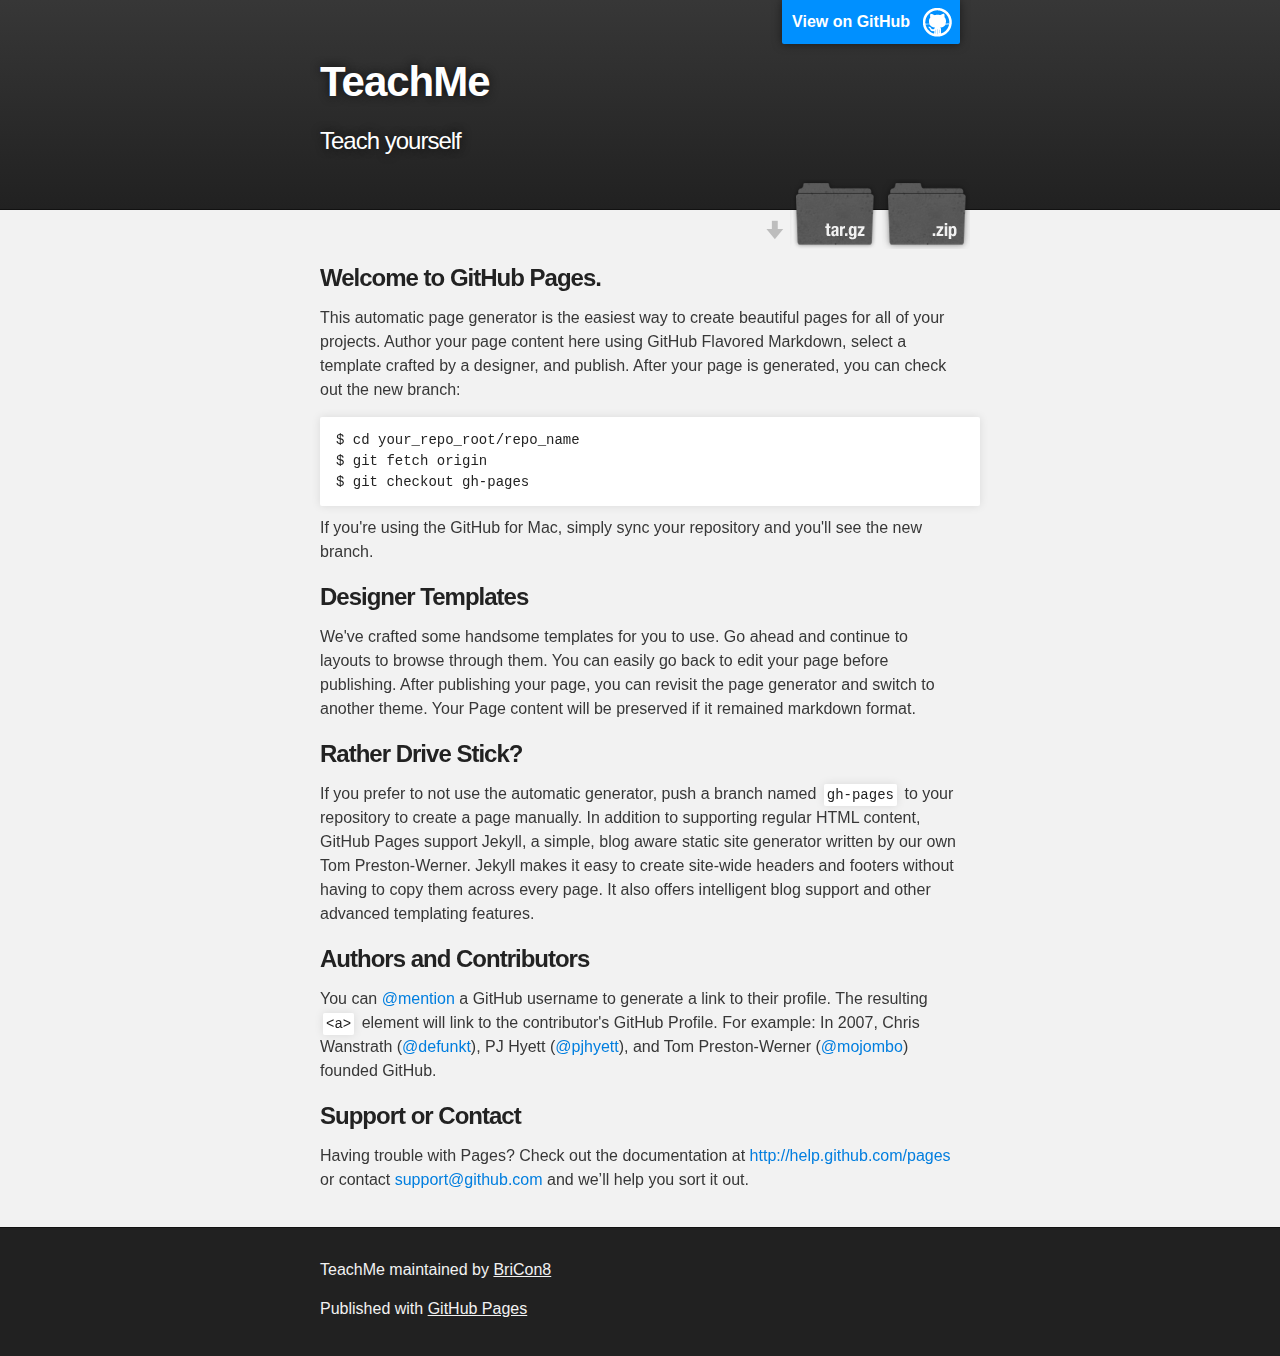
<file: index.html>
<!DOCTYPE html>
<html>

  <head>
    <meta charset='utf-8' />
    <meta http-equiv="X-UA-Compatible" content="chrome=1" />
    <meta name="description" content="TeachMe : Teach yourself" />

    <link rel="stylesheet" type="text/css" media="screen" href="stylesheets/stylesheet.css">

    <title>TeachMe</title>
  </head>

  <body>

    <!-- HEADER -->
    <div id="header_wrap" class="outer">
        <header class="inner">
          <a id="forkme_banner" href="https://github.com/BriCon8/teachme">View on GitHub</a>

          <h1 id="project_title">TeachMe</h1>
          <h2 id="project_tagline">Teach yourself</h2>

            <section id="downloads">
              <a class="zip_download_link" href="https://github.com/BriCon8/teachme/zipball/master">Download this project as a .zip file</a>
              <a class="tar_download_link" href="https://github.com/BriCon8/teachme/tarball/master">Download this project as a tar.gz file</a>
            </section>
        </header>
    </div>

    <!-- MAIN CONTENT -->
    <div id="main_content_wrap" class="outer">
      <section id="main_content" class="inner">
        <h3>
<a name="welcome-to-github-pages" class="anchor" href="#welcome-to-github-pages"><span class="octicon octicon-link"></span></a>Welcome to GitHub Pages.</h3>

<p>This automatic page generator is the easiest way to create beautiful pages for all of your projects. Author your page content here using GitHub Flavored Markdown, select a template crafted by a designer, and publish. After your page is generated, you can check out the new branch:</p>

<pre><code>$ cd your_repo_root/repo_name
$ git fetch origin
$ git checkout gh-pages
</code></pre>

<p>If you're using the GitHub for Mac, simply sync your repository and you'll see the new branch.</p>

<h3>
<a name="designer-templates" class="anchor" href="#designer-templates"><span class="octicon octicon-link"></span></a>Designer Templates</h3>

<p>We've crafted some handsome templates for you to use. Go ahead and continue to layouts to browse through them. You can easily go back to edit your page before publishing. After publishing your page, you can revisit the page generator and switch to another theme. Your Page content will be preserved if it remained markdown format.</p>

<h3>
<a name="rather-drive-stick" class="anchor" href="#rather-drive-stick"><span class="octicon octicon-link"></span></a>Rather Drive Stick?</h3>

<p>If you prefer to not use the automatic generator, push a branch named <code>gh-pages</code> to your repository to create a page manually. In addition to supporting regular HTML content, GitHub Pages support Jekyll, a simple, blog aware static site generator written by our own Tom Preston-Werner. Jekyll makes it easy to create site-wide headers and footers without having to copy them across every page. It also offers intelligent blog support and other advanced templating features.</p>

<h3>
<a name="authors-and-contributors" class="anchor" href="#authors-and-contributors"><span class="octicon octicon-link"></span></a>Authors and Contributors</h3>

<p>You can <a href="https://github.com/blog/821" class="user-mention">@mention</a> a GitHub username to generate a link to their profile. The resulting <code>&lt;a&gt;</code> element will link to the contributor's GitHub Profile. For example: In 2007, Chris Wanstrath (<a href="https://github.com/defunkt" class="user-mention">@defunkt</a>), PJ Hyett (<a href="https://github.com/pjhyett" class="user-mention">@pjhyett</a>), and Tom Preston-Werner (<a href="https://github.com/mojombo" class="user-mention">@mojombo</a>) founded GitHub.</p>

<h3>
<a name="support-or-contact" class="anchor" href="#support-or-contact"><span class="octicon octicon-link"></span></a>Support or Contact</h3>

<p>Having trouble with Pages? Check out the documentation at <a href="http://help.github.com/pages">http://help.github.com/pages</a> or contact <a href="mailto:support@github.com">support@github.com</a> and we’ll help you sort it out.</p>
      </section>
    </div>

    <!-- FOOTER  -->
    <div id="footer_wrap" class="outer">
      <footer class="inner">
        <p class="copyright">TeachMe maintained by <a href="https://github.com/BriCon8">BriCon8</a></p>
        <p>Published with <a href="http://pages.github.com">GitHub Pages</a></p>
      </footer>
    </div>

    

  </body>
</html>
</file>
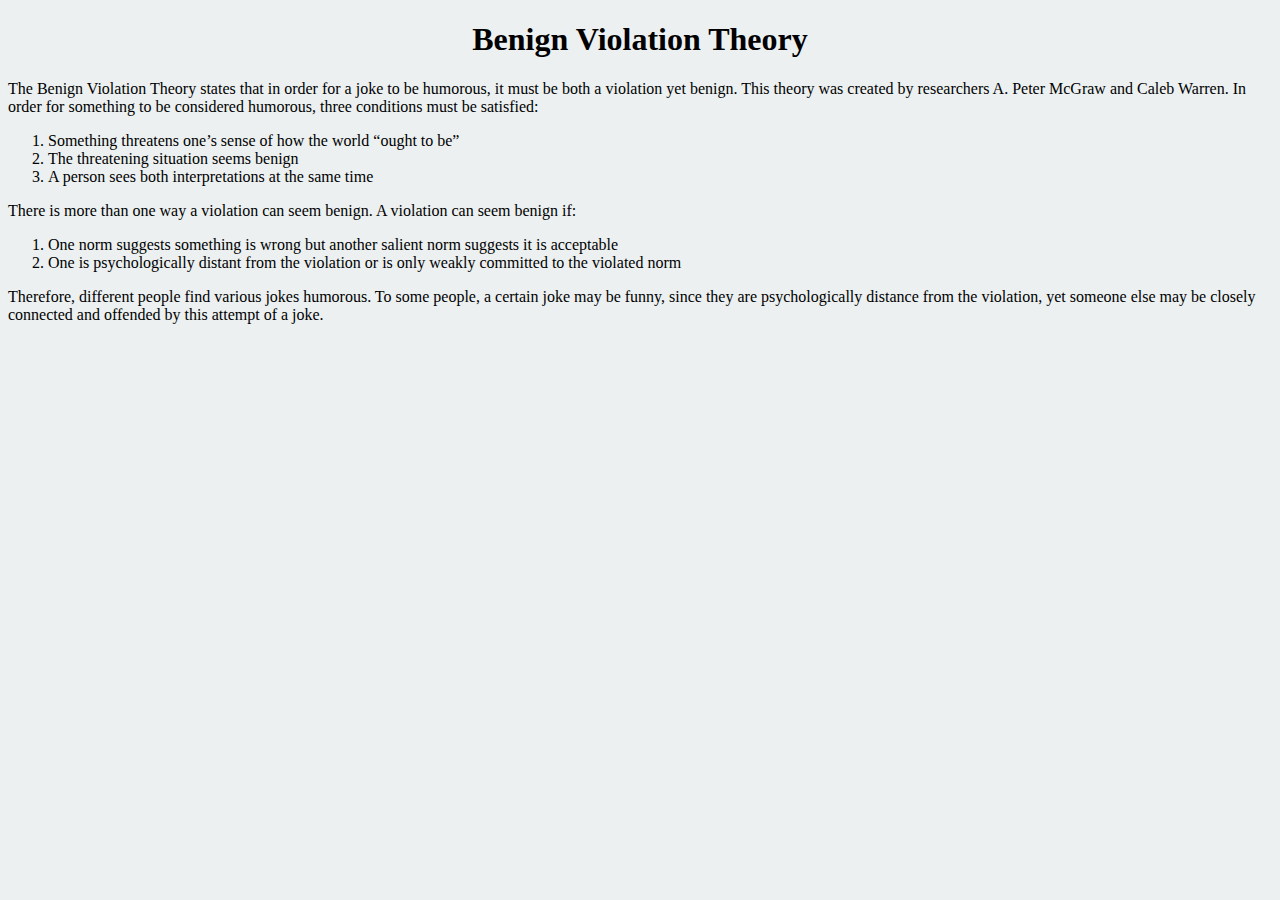
<file: learnpage_1.html>
<!DOCTYPE html>
<html lang="en">
<head>
    <meta charset="utf-8" />
    <title>Teach Me!</title>
	
	<link rel="stylesheet" type="text/css" href="res/learningpage.css" />
	<script type="text/javascript" src="http://code.jquery.com/jquery-1.11.0.min.js"></script>
	<script type="text/javascript" src="res/home_script.js"></script>
</head>
<body>
	<h1 style="text-align:center;">
		Benign Violation Theory
	</h1>
	<p>
	The Benign Violation Theory states that in order for a joke to be humorous, it must be both a violation yet benign.  This theory was created by researchers A. Peter McGraw and Caleb Warren.  In order for something to be considered humorous, three conditions must be satisfied:
	</p>

	<ol>
		<li>Something threatens one&#8217;s sense of how the world &#8220;ought to be&#8221;</li>
		<li>The threatening situation seems benign</li>
		<li>A person sees both interpretations at the same time</li>
	</ol>
	<p>
	There is more than one way a violation can seem benign.  A violation can seem benign if:
	</p>
	<ol>
		<li>One norm suggests something is wrong but another salient norm suggests it is acceptable</li>
		<li>One is psychologically distant from the violation or is only weakly committed to the violated norm</li>
	</ol>
	<p>
	Therefore, different people find various jokes humorous.  To some people, a certain joke may be funny, since they are psychologically distance from the violation, yet someone else may be closely connected and offended by this attempt of a joke.
	</p>
</body>
</html>
</file>
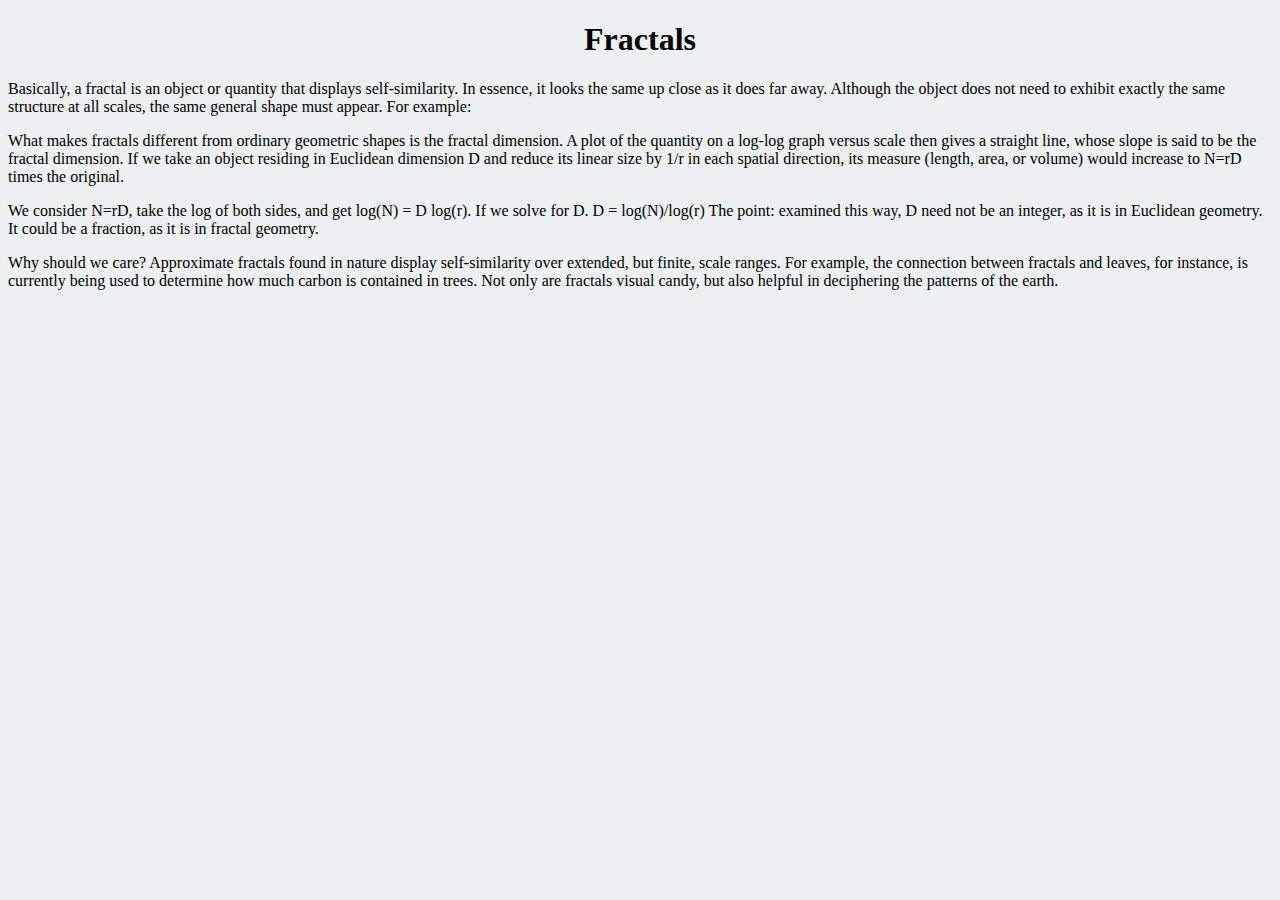
<file: learnpage_3.html>
<!DOCTYPE html>
<html lang="en">
<head>
    <meta charset="utf-8" />
    <title>Teach Me!</title>
	
	<link rel="stylesheet" type="text/css" href="res/learningpage.css" />
	<script type="text/javascript" src="http://code.jquery.com/jquery-1.11.0.min.js"></script>
	<script type="text/javascript" src="res/home_script.js"></script>
</head>
<body>
	<h1 style="text-align:center;">
		Fractals
	</h1>
	<p>
	Basically, a fractal is an object or quantity that displays self-similarity. In essence, it looks the same up close as it does far away. Although the object does not need to exhibit exactly the same structure at all scales, the same general shape must appear. For example:
	</p>
	<p>
	What makes fractals different from ordinary geometric shapes is the fractal dimension. A plot of the quantity on a log-log graph versus scale then gives a straight line, whose slope is said to be the fractal dimension. If we take an object residing in Euclidean dimension D and reduce its linear size by 1/r in each spatial direction, its measure (length, area, or volume) would increase to N=rD times the original. 
	</p>
	<p>
	We consider N=rD, take the log of both sides, and get log(N) = D log(r). If we solve for D. D = log(N)/log(r) The point: examined this way, D need not be an integer, as it is in Euclidean geometry. It could be a fraction, as it is in fractal geometry.
	</p>
	<p>
	Why should we care? Approximate fractals found in nature display self-similarity over extended, but finite, scale ranges. For example, the connection between fractals and leaves, for instance, is currently being used to determine how much carbon is contained in trees. Not only are fractals visual candy, but also helpful in deciphering the patterns of the earth. 
	</p>
</body>
</html>
</file>
<file: stylesheets/stylesheet.css>
/*******************************************************************************
Slate Theme for GitHub Pages
by Jason Costello, @jsncostello
*******************************************************************************/

@import url(pygment_trac.css);

/*******************************************************************************
MeyerWeb Reset
*******************************************************************************/

html, body, div, span, applet, object, iframe,
h1, h2, h3, h4, h5, h6, p, blockquote, pre,
a, abbr, acronym, address, big, cite, code,
del, dfn, em, img, ins, kbd, q, s, samp,
small, strike, strong, sub, sup, tt, var,
b, u, i, center,
dl, dt, dd, ol, ul, li,
fieldset, form, label, legend,
table, caption, tbody, tfoot, thead, tr, th, td,
article, aside, canvas, details, embed,
figure, figcaption, footer, header, hgroup,
menu, nav, output, ruby, section, summary,
time, mark, audio, video {
  margin: 0;
  padding: 0;
  border: 0;
  font: inherit;
  vertical-align: baseline;
}

/* HTML5 display-role reset for older browsers */
article, aside, details, figcaption, figure,
footer, header, hgroup, menu, nav, section {
  display: block;
}

ol, ul {
  list-style: none;
}

table {
  border-collapse: collapse;
  border-spacing: 0;
}

/*******************************************************************************
Theme Styles
*******************************************************************************/

body {
  box-sizing: border-box;
  color:#373737;
  background: #212121;
  font-size: 16px;
  font-family: 'Myriad Pro', Calibri, Helvetica, Arial, sans-serif;
  line-height: 1.5;
  -webkit-font-smoothing: antialiased;
}

h1, h2, h3, h4, h5, h6 {
  margin: 10px 0;
  font-weight: 700;
  color:#222222;
  font-family: 'Lucida Grande', 'Calibri', Helvetica, Arial, sans-serif;
  letter-spacing: -1px;
}

h1 {
  font-size: 36px;
  font-weight: 700;
}

h2 {
  padding-bottom: 10px;
  font-size: 32px;
  background: url('../images/bg_hr.png') repeat-x bottom;
}

h3 {
  font-size: 24px;
}

h4 {
  font-size: 21px;
}

h5 {
  font-size: 18px;
}

h6 {
  font-size: 16px;
}

p {
  margin: 10px 0 15px 0;
}

footer p {
  color: #f2f2f2;
}

a {
  text-decoration: none;
  color: #007edf;
  text-shadow: none;

  transition: color 0.5s ease;
  transition: text-shadow 0.5s ease;
  -webkit-transition: color 0.5s ease;
  -webkit-transition: text-shadow 0.5s ease;
  -moz-transition: color 0.5s ease;
  -moz-transition: text-shadow 0.5s ease;
  -o-transition: color 0.5s ease;
  -o-transition: text-shadow 0.5s ease;
  -ms-transition: color 0.5s ease;
  -ms-transition: text-shadow 0.5s ease;
}

a:hover, a:focus {text-decoration: underline;}

footer a {
  color: #F2F2F2;
  text-decoration: underline;
}

em {
  font-style: italic;
}

strong {
  font-weight: bold;
}

img {
  position: relative;
  margin: 0 auto;
  max-width: 739px;
  padding: 5px;
  margin: 10px 0 10px 0;
  border: 1px solid #ebebeb;

  box-shadow: 0 0 5px #ebebeb;
  -webkit-box-shadow: 0 0 5px #ebebeb;
  -moz-box-shadow: 0 0 5px #ebebeb;
  -o-box-shadow: 0 0 5px #ebebeb;
  -ms-box-shadow: 0 0 5px #ebebeb;
}

p img {
  display: inline;
  margin: 0;
  padding: 0;
  vertical-align: middle;
  text-align: center;
  border: none;
}

pre, code {
  width: 100%;
  color: #222;
  background-color: #fff;

  font-family: Monaco, "Bitstream Vera Sans Mono", "Lucida Console", Terminal, monospace;
  font-size: 14px;

  border-radius: 2px;
  -moz-border-radius: 2px;
  -webkit-border-radius: 2px;
}

pre {
  width: 100%;
  padding: 10px;
  box-shadow: 0 0 10px rgba(0,0,0,.1);
  overflow: auto;
}

code {
  padding: 3px;
  margin: 0 3px;
  box-shadow: 0 0 10px rgba(0,0,0,.1);
}

pre code {
  display: block;
  box-shadow: none;
}

blockquote {
  color: #666;
  margin-bottom: 20px;
  padding: 0 0 0 20px;
  border-left: 3px solid #bbb;
}


ul, ol, dl {
  margin-bottom: 15px
}

ul {
  list-style: inside;
  padding-left: 20px;
}

ol {
  list-style: decimal inside;
  padding-left: 20px;
}

dl dt {
  font-weight: bold;
}

dl dd {
  padding-left: 20px;
  font-style: italic;
}

dl p {
  padding-left: 20px;
  font-style: italic;
}

hr {
  height: 1px;
  margin-bottom: 5px;
  border: none;
  background: url('../images/bg_hr.png') repeat-x center;
}

table {
  border: 1px solid #373737;
  margin-bottom: 20px;
  text-align: left;
 }

th {
  font-family: 'Lucida Grande', 'Helvetica Neue', Helvetica, Arial, sans-serif;
  padding: 10px;
  background: #373737;
  color: #fff;
 }

td {
  padding: 10px;
  border: 1px solid #373737;
 }

form {
  background: #f2f2f2;
  padding: 20px;
}

/*******************************************************************************
Full-Width Styles
*******************************************************************************/

.outer {
  width: 100%;
}

.inner {
  position: relative;
  max-width: 640px;
  padding: 20px 10px;
  margin: 0 auto;
}

#forkme_banner {
  display: block;
  position: absolute;
  top:0;
  right: 10px;
  z-index: 10;
  padding: 10px 50px 10px 10px;
  color: #fff;
  background: url('../images/blacktocat.png') #0090ff no-repeat 95% 50%;
  font-weight: 700;
  box-shadow: 0 0 10px rgba(0,0,0,.5);
  border-bottom-left-radius: 2px;
  border-bottom-right-radius: 2px;
}

#header_wrap {
  background: #212121;
  background: -moz-linear-gradient(top, #373737, #212121);
  background: -webkit-linear-gradient(top, #373737, #212121);
  background: -ms-linear-gradient(top, #373737, #212121);
  background: -o-linear-gradient(top, #373737, #212121);
  background: linear-gradient(top, #373737, #212121);
}

#header_wrap .inner {
  padding: 50px 10px 30px 10px;
}

#project_title {
  margin: 0;
  color: #fff;
  font-size: 42px;
  font-weight: 700;
  text-shadow: #111 0px 0px 10px;
}

#project_tagline {
  color: #fff;
  font-size: 24px;
  font-weight: 300;
  background: none;
  text-shadow: #111 0px 0px 10px;
}

#downloads {
  position: absolute;
  width: 210px;
  z-index: 10;
  bottom: -40px;
  right: 0;
  height: 70px;
  background: url('../images/icon_download.png') no-repeat 0% 90%;
}

.zip_download_link {
  display: block;
  float: right;
  width: 90px;
  height:70px;
  text-indent: -5000px;
  overflow: hidden;
  background: url(../images/sprite_download.png) no-repeat bottom left;
}

.tar_download_link {
  display: block;
  float: right;
  width: 90px;
  height:70px;
  text-indent: -5000px;
  overflow: hidden;
  background: url(../images/sprite_download.png) no-repeat bottom right;
  margin-left: 10px;
}

.zip_download_link:hover {
  background: url(../images/sprite_download.png) no-repeat top left;
}

.tar_download_link:hover {
  background: url(../images/sprite_download.png) no-repeat top right;
}

#main_content_wrap {
  background: #f2f2f2;
  border-top: 1px solid #111;
  border-bottom: 1px solid #111;
}

#main_content {
  padding-top: 40px;
}

#footer_wrap {
  background: #212121;
}



/*******************************************************************************
Small Device Styles
*******************************************************************************/

@media screen and (max-width: 480px) {
  body {
    font-size:14px;
  }

  #downloads {
    display: none;
  }

  .inner {
    min-width: 320px;
    max-width: 480px;
  }

  #project_title {
  font-size: 32px;
  }

  h1 {
    font-size: 28px;
  }

  h2 {
    font-size: 24px;
  }

  h3 {
    font-size: 21px;
  }

  h4 {
    font-size: 18px;
  }

  h5 {
    font-size: 14px;
  }

  h6 {
    font-size: 12px;
  }

  code, pre {
    min-width: 320px;
    max-width: 480px;
    font-size: 11px;
  }

}
</file>
<file: res/learningpage.css>
@font-face{
	font-family: Bebas;
	src: url(/fonts/BebasNeue.otf);
}

body {
	font-family: Bebas;
	background-color: #ecf0f1;
}
</file>
